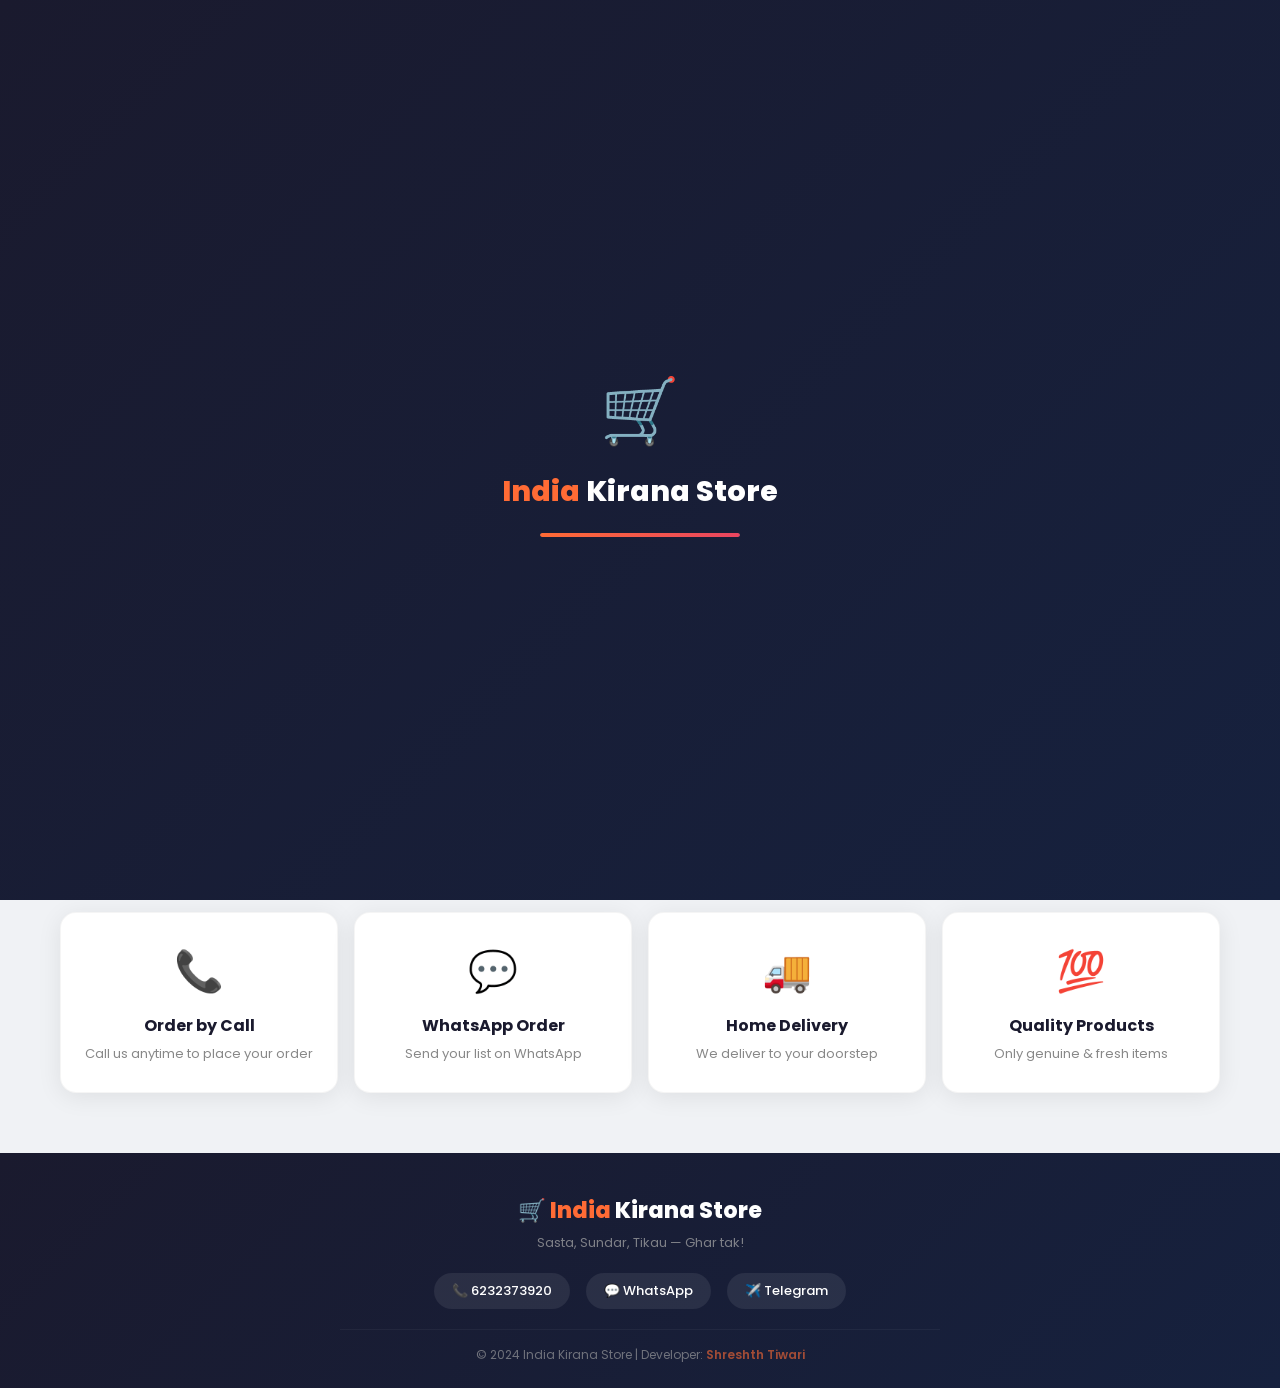
<file: index.html>
<!DOCTYPE html>
<html lang="en">
<head>
<meta charset="UTF-8"/>
<meta name="viewport" content="width=device-width, initial-scale=1.0"/>
<meta name="description" content="India Kirana Store - Sasta, Sundar, Tikau. Order groceries, clothes, stationary & more online. Home delivery available!"/>
<title>India Kirana Store — Sasta, Sundar, Tikau</title>
<link rel="preconnect" href="https://fonts.googleapis.com"/>
<link href="https://fonts.googleapis.com/css2?family=Poppins:wght@400;500;600;700;800;900&display=swap" rel="stylesheet"/>
<link rel="stylesheet" href="style.css"/>
</head>
<body>

<!-- LOADER -->
<div class="loader-screen" id="loaderScreen">
  <div class="loader-content">
    <div class="loader-icon">🛒</div>
    <div class="loader-brand">India <span>Kirana Store</span></div>
    <div class="loader-bar"><div class="loader-fill"></div></div>
  </div>
</div>

<!-- HEADER -->
<header id="mainHeader">
  <div class="header-top">
    <div class="logo">🛒 India <span>Kirana Store</span></div>
    <div class="search-bar" id="searchBar">
      <span class="search-icon">🔍</span>
      <input type="text" id="searchInput" placeholder="Search products..." oninput="searchProducts(this.value)"/>
    </div>
    <div class="header-actions">
      <button class="cart-btn" onclick="toggleCart()">
        🛒 Cart <span class="cart-count" id="cartCount">0</span>
      </button>
    </div>
  </div>
  <div class="categories" id="catBar">
    <button class="cat-btn active" onclick="filterCat('all',this)">🏪 All</button>
    <button class="cat-btn" onclick="filterCat('Grocery',this)">🛒 Grocery</button>
    <button class="cat-btn" onclick="filterCat('Snacks',this)">🍿 Snacks</button>
    <button class="cat-btn" onclick="filterCat('Beverages',this)">🥤 Beverages</button>
    <button class="cat-btn" onclick="filterCat('Personal Care',this)">🧴 Personal Care</button>
    <button class="cat-btn" onclick="filterCat('Clothes',this)">👕 Clothes</button>
    <button class="cat-btn" onclick="filterCat('Stationary',this)">✏️ Stationary</button>
    <button class="cat-btn" onclick="filterCat('Household',this)">🏠 Household</button>
  </div>
</header>

<!-- HERO -->
<section class="hero">
  <div class="hero-bg"></div>
  <div class="hero-content">
    <div class="hero-badge">🇮🇳 #1 Local Store</div>
    <h1>India Kirana Store</h1>
    <p class="hero-tagline">Sasta, Sundar, Tikau — Ghar tak!</p>
    <div class="hero-features">
      <div class="hero-feat"><span>🚚</span> Free Delivery</div>
      <div class="hero-feat"><span>💯</span> Genuine Products</div>
      <div class="hero-feat"><span>⚡</span> Fast Service</div>
    </div>
    <button class="hero-cta" onclick="document.getElementById('productsSection').scrollIntoView({behavior:'smooth'})">🛍️ Shop Now</button>
  </div>
</section>

<!-- OFFERS BANNER -->
<div class="offers-strip">
  <div class="offers-scroll">
    <span>🔥 Flat 10% OFF on first order!</span>
    <span>🚚 Free delivery above ₹500</span>
    <span>💰 Best prices guaranteed</span>
    <span>📦 Fresh stock daily</span>
    <span>🔥 Flat 10% OFF on first order!</span>
    <span>🚚 Free delivery above ₹500</span>
    <span>💰 Best prices guaranteed</span>
    <span>📦 Fresh stock daily</span>
  </div>
</div>

<!-- PRODUCTS -->
<section class="section" id="productsSection">
  <div class="section-header">
    <div class="section-title">🛍️ Our Products</div>
    <div class="product-count" id="productCount">Loading...</div>
  </div>
  <div class="products-grid" id="productsGrid">
    <!-- Skeleton loader -->
    <div class="empty-state"><div>⏳</div><p>Loading products...</p></div>
  </div>
</section>

<!-- FEATURES -->
<section class="features-section">
  <div class="features-grid">
    <div class="feature-card"><div class="feature-icon">📞</div><h3>Order by Call</h3><p>Call us anytime to place your order</p></div>
    <div class="feature-card"><div class="feature-icon">💬</div><h3>WhatsApp Order</h3><p>Send your list on WhatsApp</p></div>
    <div class="feature-card"><div class="feature-icon">🚚</div><h3>Home Delivery</h3><p>We deliver to your doorstep</p></div>
    <div class="feature-card"><div class="feature-icon">💯</div><h3>Quality Products</h3><p>Only genuine & fresh items</p></div>
  </div>
</section>

<!-- FOOTER -->
<footer>
  <div class="footer-content">
    <div class="footer-brand">🛒 India <span>Kirana Store</span></div>
    <p class="footer-tagline">Sasta, Sundar, Tikau — Ghar tak!</p>
    <div class="footer-contact">
      <a href="tel:6232373920">📞 6232373920</a>
      <a href="https://wa.me/916232373920" target="_blank">💬 WhatsApp</a>
      <a href="https://t.me/Shreshth002" target="_blank">✈️ Telegram</a>
    </div>
    <div class="footer-copy">© 2024 India Kirana Store | Developer: <span>Shreshth Tiwari</span></div>
  </div>
</footer>

<!-- CART OVERLAY -->
<div class="cart-overlay" id="cartOverlay" onclick="toggleCart()"></div>
<div class="cart-sidebar" id="cartSidebar">
  <div class="cart-header">
    <span>🛒 Your Cart</span>
    <button class="close-btn" onclick="toggleCart()">✕</button>
  </div>
  <div class="cart-items" id="cartItems"></div>
  <div class="cart-footer">
    <div class="cart-total" id="cartTotal">Total: ₹0</div>
    <button class="checkout-btn" onclick="openOrderModal()">🚀 Place Order</button>
  </div>
</div>

<!-- ORDER MODAL -->
<div class="modal-overlay" id="orderModal">
  <div class="modal">
    <div class="modal-icon">📦</div>
    <h2>Place Your Order</h2>
    <p>Choose how you want to order:</p>
    <div class="order-options">
      <button class="order-opt opt-wa" onclick="orderVia('whatsapp')"><span>💬</span> Order via WhatsApp</button>
      <button class="order-opt opt-tg" onclick="orderVia('telegram')"><span>✈️</span> Order via Telegram</button>
      <button class="order-opt opt-call" onclick="orderVia('call')"><span>📞</span> Call to Order</button>
    </div>
    <button class="modal-close" onclick="closeOrderModal()">Cancel</button>
  </div>
</div>

<!-- TOAST -->
<div class="toast" id="toast"></div>

<!-- BACK TO TOP -->
<button class="back-top" id="backTop" onclick="window.scrollTo({top:0,behavior:'smooth'})">↑</button>

<!-- No Supabase CDN needed — Worker API handles everything -->
<script src="script.js"></script>
</body>
</html>
</file>
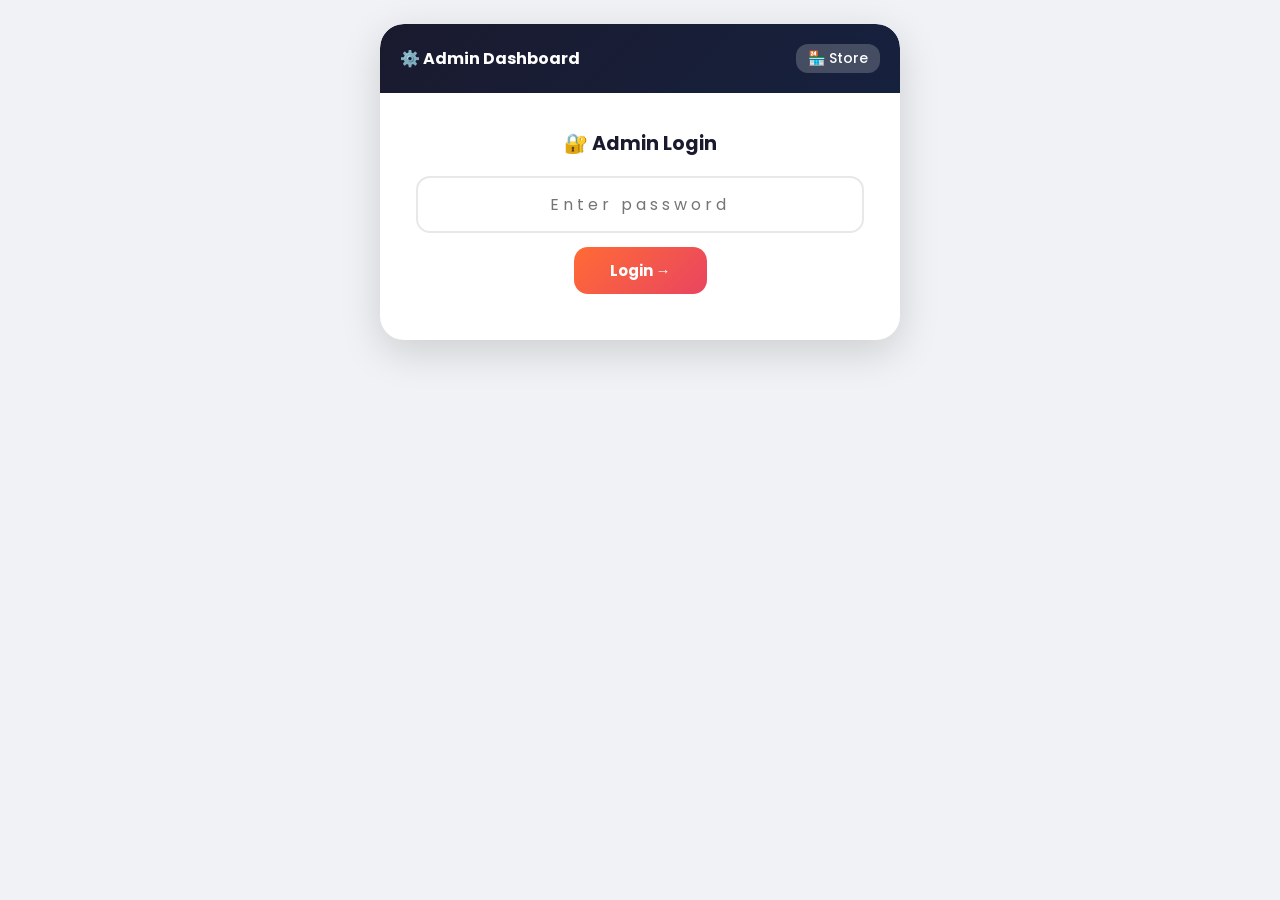
<file: admin.html>
<!DOCTYPE html>
<html lang="en">
<head>
<meta charset="UTF-8"/>
<meta name="viewport" content="width=device-width, initial-scale=1.0"/>
<title>Store Admin Panel</title>
<link rel="preconnect" href="https://fonts.googleapis.com"/>
<link href="https://fonts.googleapis.com/css2?family=Poppins:wght@400;500;600;700;800;900&display=swap" rel="stylesheet"/>
<link rel="stylesheet" href="style.css"/>
<style>
  body{display:flex;align-items:flex-start;justify-content:center;min-height:100vh;background:var(--bg);margin:0;padding:24px 12px;}
  .admin-panel{position:relative;display:block;border-radius:24px;box-shadow:var(--shadow-lg);margin:0 auto;width:100%;max-width:520px;background:#fff;}
  .toast{bottom:20px;}

  /* ── Image mode tabs ── */
  .img-tabs{display:flex;gap:0;margin-bottom:10px;border:2px solid #e8e8e8;border-radius:12px;overflow:hidden;}
  .img-tab{flex:1;padding:9px;border:none;background:transparent;font-family:inherit;font-size:13px;font-weight:600;cursor:pointer;transition:all 0.2s;color:#888;}
  .img-tab.tab-active{background:var(--primary);color:#fff;}

  /* ── Upload area ── */
  .img-upload-area{border:2px dashed var(--primary);border-radius:14px;padding:20px;text-align:center;cursor:pointer;background:#fff8f5;transition:all 0.3s;position:relative;}
  .img-upload-area:hover{background:#fff0e8;}
  .img-upload-area input[type=file]{position:absolute;inset:0;opacity:0;cursor:pointer;width:100%;height:100%;}
  .img-upload-text{color:var(--primary);font-weight:600;font-size:14px;pointer-events:none;}
  .img-upload-sub{color:#aaa;font-size:12px;margin-top:4px;pointer-events:none;}
  .upload-status{font-size:12px;color:#888;margin-top:6px;min-height:18px;}

  .img-preview{width:100%;height:120px;object-fit:cover;border-radius:12px;margin-top:10px;display:none;}
  .img-preview.show{display:block;}

  /* ── Admin product list ── */
  .admin-product-name{font-weight:600;font-size:13px;white-space:nowrap;overflow:hidden;text-overflow:ellipsis;max-width:160px;}

  /* ── Password fields ── */
  #pwdScreen{padding:36px;text-align:center;}
  #adminMain{display:none;}

  /* ── Divider ── */
  .section-divider{border:none;border-top:2px solid #f0f0f0;margin:20px 0;}

  /* ── Change pwd section ── */
  .pwd-section-title{font-size:14px;font-weight:700;color:var(--secondary);margin-bottom:12px;}
</style>
</head>
<body>

<div class="admin-panel">
  <div class="admin-header">
    <span>⚙️ Admin Dashboard</span>
    <a href="index.html" style="color:#fff;text-decoration:none;font-size:14px;font-weight:500;background:rgba(255,255,255,0.2);padding:4px 12px;border-radius:12px;">🏪 Store</a>
  </div>

  <!-- ── PASSWORD SCREEN ── -->
  <div id="pwdScreen">
    <h3 style="margin-bottom:18px;color:var(--secondary);font-size:1.2rem;">🔐 Admin Login</h3>
    <input class="pwd-input" type="password" id="adminPwd" placeholder="Enter password" onkeydown="adminKeydown(event)" autocomplete="current-password"/>
    <button class="pwd-btn" onclick="doLogin()">Login →</button>
    <div class="pwd-err" id="pwdErr"></div>
  </div>

  <!-- ── MAIN PANEL ── -->
  <div id="adminMain" class="admin-body">

    <!-- Add Product -->
    <div class="section-divider" style="margin-top:0;"></div>
    <h3 style="font-size:15px;font-weight:700;color:var(--secondary);margin-bottom:14px;">➕ Add New Product</h3>

    <div class="form-group">
      <label>Product Name *</label>
      <input type="text" id="prodName" placeholder="e.g. Tata Salt 1kg"/>
    </div>

    <div class="form-group">
      <label>Price (₹) *</label>
      <input type="number" id="prodPrice" placeholder="e.g. 28" min="1"/>
    </div>

    <div class="form-group">
      <label>Category *</label>
      <select id="prodCategory">
        <option value="">— Select Category —</option>
        <option value="Grocery">🛒 Grocery</option>
        <option value="Snacks">🍿 Snacks</option>
        <option value="Beverages">🥤 Beverages</option>
        <option value="Personal Care">🧴 Personal Care</option>
        <option value="Clothes">👕 Clothes</option>
        <option value="Stationary">✏️ Stationary</option>
        <option value="Household">🏠 Household</option>
      </select>
    </div>

    <div class="form-group">
      <label>Emoji (optional)</label>
      <input type="text" id="prodEmoji" placeholder="e.g. 🧂" maxlength="4"/>
    </div>

    <!-- Image: tabs for file upload vs URL -->
    <div class="form-group">
      <label>Product Image (optional)</label>
      <div class="img-tabs">
        <button class="img-tab tab-active" id="tabFile" onclick="switchImageMode('file')">📁 Upload File</button>
        <button class="img-tab" id="tabUrl" onclick="switchImageMode('url')">🔗 Paste URL</button>
      </div>

      <!-- File upload section -->
      <div id="imgFileSection">
        <div class="img-upload-area">
          <input type="file" id="imgFileInput" accept="image/jpeg,image/png,image/webp,image/gif" onchange="handleFileSelect(this)"/>
          <div class="img-upload-text">📸 Click to choose image</div>
          <div class="img-upload-sub">JPG, PNG, WEBP, GIF · Max 5MB · Stored in R2</div>
        </div>
        <div class="upload-status" id="uploadStatus"></div>
      </div>

      <!-- URL input section -->
      <div id="imgUrlSection" style="display:none;">
        <input type="url" id="imgUrlInput" placeholder="https://example.com/image.jpg" oninput="handleImageUrlInput(this.value)"/>
        <div style="font-size:11px;color:#aaa;margin-top:4px;">Paste any public image URL — will NOT be stored in R2</div>
      </div>

      <img class="img-preview" id="imgPreview" alt="Preview" onerror="this.classList.remove('show')"/>
    </div>

    <button class="add-product-btn" id="addProdBtn" onclick="addProduct()">➕ Add Product</button>

    <hr class="section-divider"/>

    <!-- Product list -->
    <h3 style="font-size:15px;font-weight:700;color:var(--secondary);margin-bottom:12px;">📦 Manage Products</h3>
    <div class="admin-products">
      <div class="admin-product-list" id="adminProductList">
        <p style="color:#999;text-align:center;padding:20px;">Loading...</p>
      </div>
    </div>

    <hr class="section-divider"/>

    <!-- Change password -->
    <div class="pwd-section-title">🔑 Change Password</div>
    <div class="form-group">
      <label>Current Password</label>
      <input type="password" id="oldPwd" placeholder="Current password"/>
    </div>
    <div class="form-group">
      <label>New Password</label>
      <input type="password" id="newPwd" placeholder="New password (min 6 chars)"/>
    </div>
    <div class="form-group">
      <label>Confirm New Password</label>
      <input type="password" id="confPwd" placeholder="Repeat new password"/>
    </div>
    <button class="change-pwd-btn" onclick="changePassword()">🔑 Update Password</button>

    <hr class="section-divider"/>
    <button onclick="adminLogout()" style="width:100%;background:#f0f0f0;border:none;padding:11px;border-radius:12px;font-family:inherit;font-weight:600;font-size:14px;cursor:pointer;color:#666;">🚪 Logout</button>
    <div style="height:16px;"></div>
  </div><!-- /adminMain -->
</div><!-- /admin-panel -->

<div class="toast" id="adminToast" style="position:fixed;bottom:20px;left:50%;transform:translateX(-50%) translateY(20px);background:var(--secondary);color:#fff;padding:12px 24px;border-radius:14px;font-size:14px;z-index:500;opacity:0;transition:all 0.4s;pointer-events:none;white-space:nowrap;box-shadow:0 8px 30px rgba(0,0,0,0.3);font-weight:500;"></div>
<style>.toast.show,#adminToast.show{opacity:1!important;transform:translateX(-50%) translateY(0)!important;}</style>

<!-- No Supabase needed -->
<script src="admin.js"></script>
</body>
</html>
</file>
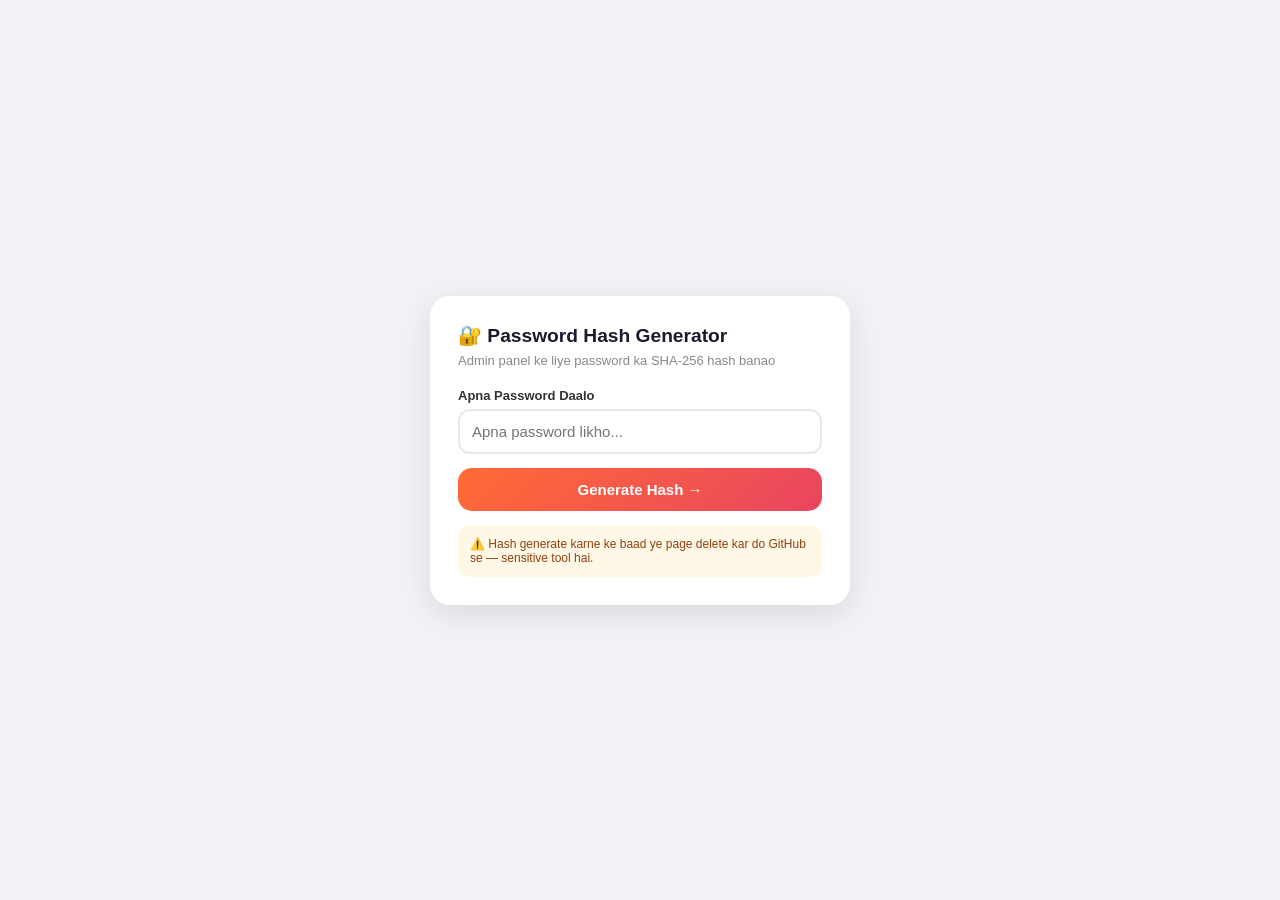
<file: Hash.html>
<!DOCTYPE html>
<html lang="en">
<head>
<meta charset="UTF-8"/>
<meta name="viewport" content="width=device-width, initial-scale=1.0"/>
<title>Password Hash Generator</title>
<style>
  *{margin:0;padding:0;box-sizing:border-box;}
  body{font-family:sans-serif;background:#f0f2f5;min-height:100vh;display:flex;align-items:center;justify-content:center;padding:20px;}
  .card{background:#fff;border-radius:20px;padding:28px;width:100%;max-width:420px;box-shadow:0 8px 30px rgba(0,0,0,0.1);}
  h2{color:#1a1a2e;margin-bottom:6px;font-size:1.2rem;}
  p{color:#888;font-size:13px;margin-bottom:20px;}
  label{font-size:13px;font-weight:600;color:#333;display:block;margin-bottom:6px;}
  input{width:100%;padding:12px;border:2px solid #e8e8e8;border-radius:12px;font-size:15px;margin-bottom:14px;outline:none;}
  input:focus{border-color:#ff6b35;}
  button{width:100%;background:linear-gradient(135deg,#ff6b35,#e94560);color:#fff;border:none;padding:13px;border-radius:14px;font-size:15px;font-weight:700;cursor:pointer;}
  .result{margin-top:18px;display:none;}
  .result label{margin-bottom:6px;}
  textarea{width:100%;padding:12px;border:2px solid #4ade80;border-radius:12px;font-size:13px;font-family:monospace;resize:none;background:#f0fff4;color:#166534;}
  .copy-btn{width:100%;margin-top:10px;background:#1a1a2e;color:#fff;border:none;padding:11px;border-radius:12px;font-size:14px;font-weight:600;cursor:pointer;}
  .copied{background:#4ade80;color:#166534;}
  .note{margin-top:14px;background:#fff8e6;border-radius:12px;padding:12px;font-size:12px;color:#92400e;}
</style>
</head>
<body>
<div class="card">
  <h2>🔐 Password Hash Generator</h2>
  <p>Admin panel ke liye password ka SHA-256 hash banao</p>

  <label>Apna Password Daalo</label>
  <input type="password" id="pwdInput" placeholder="Apna password likho..."/>

  <button onclick="generateHash()">Generate Hash →</button>

  <div class="result" id="result">
    <label>Ye Hash copy karo — admin.js mein daalna hai:</label>
    <textarea id="hashOutput" rows="3" readonly></textarea>
    <button class="copy-btn" id="copyBtn" onclick="copyHash()">📋 Hash Copy Karo</button>
  </div>

  <div class="note">
    ⚠️ Hash generate karne ke baad ye page delete kar do GitHub se — sensitive tool hai.
  </div>
</div>

<script>
async function generateHash() {
  const pwd = document.getElementById('pwdInput').value.trim();
  if (!pwd) { alert('Password daalo pehle!'); return; }

  const buf  = await crypto.subtle.digest('SHA-256', new TextEncoder().encode(pwd));
  const hash = Array.from(new Uint8Array(buf)).map(b => b.toString(16).padStart(2,'0')).join('');

  document.getElementById('hashOutput').value = hash;
  document.getElementById('result').style.display = 'block';
  document.getElementById('copyBtn').textContent = '📋 Hash Copy Karo';
  document.getElementById('copyBtn').className = 'copy-btn';
}

function copyHash() {
  const hash = document.getElementById('hashOutput').value;
  navigator.clipboard.writeText(hash).then(() => {
    const btn = document.getElementById('copyBtn');
    btn.textContent = '✅ Copied!';
    btn.className = 'copy-btn copied';
    setTimeout(() => {
      btn.textContent = '📋 Hash Copy Karo';
      btn.className = 'copy-btn';
    }, 2000);
  }).catch(() => {
    // Fallback for older browsers
    document.getElementById('hashOutput').select();
    document.execCommand('copy');
    alert('Hash copy ho gaya!');
  });
}
</script>
</body>
</html>
</file>
<file: style.css>
/* ===== RESET & VARIABLES ===== */
*{margin:0;padding:0;box-sizing:border-box;}
:root{
  --primary:#ff6b35;
  --primary-dark:#e55a25;
  --secondary:#1a1a2e;
  --secondary-light:#16213e;
  --accent:#e94560;
  --bg:#f0f2f5;
  --card:#ffffff;
  --text:#333;
  --text-light:#888;
  --radius:16px;
  --shadow:0 4px 24px rgba(0,0,0,0.08);
  --shadow-lg:0 12px 40px rgba(0,0,0,0.15);
}
body{font-family:'Poppins',sans-serif;background:var(--bg);color:var(--text);overflow-x:hidden;}
body.no-scroll{overflow:hidden;}

/* ===== LOADER ===== */
.loader-screen{position:fixed;inset:0;z-index:9999;background:linear-gradient(135deg,var(--secondary),var(--secondary-light));display:flex;align-items:center;justify-content:center;transition:opacity 0.6s,visibility 0.6s;}
.loader-screen.hide{opacity:0;visibility:hidden;pointer-events:none;}
.loader-content{text-align:center;}
.loader-icon{font-size:4rem;animation:bounce 1s infinite;}
.loader-brand{font-size:1.8rem;font-weight:800;color:var(--primary);margin-top:12px;}
.loader-brand span{color:#fff;}
.loader-bar{width:200px;height:4px;background:rgba(255,255,255,0.15);border-radius:4px;margin:20px auto 0;overflow:hidden;}
.loader-fill{width:0;height:100%;background:linear-gradient(90deg,var(--primary),var(--accent));border-radius:4px;animation:loadFill 1.5s ease-out forwards;}
@keyframes loadFill{to{width:100%;}}
@keyframes bounce{0%,100%{transform:translateY(0);}50%{transform:translateY(-12px);}}

/* ===== HEADER ===== */
header{background:linear-gradient(135deg,var(--secondary),var(--secondary-light));color:#fff;padding:0 20px;position:sticky;top:0;z-index:100;box-shadow:0 2px 20px rgba(0,0,0,0.3);transition:all 0.3s;}
header.scrolled{padding:0 20px;box-shadow:0 4px 30px rgba(0,0,0,0.4);}
.header-top{display:flex;align-items:center;justify-content:space-between;padding:12px 0;gap:12px;}
.logo{font-size:1.4rem;font-weight:800;color:var(--primary);white-space:nowrap;cursor:default;}
.logo span{color:#fff;}

.search-bar{flex:1;max-width:400px;position:relative;display:flex;align-items:center;background:rgba(255,255,255,0.1);border-radius:25px;padding:0 14px;border:1px solid rgba(255,255,255,0.1);transition:all 0.3s;order:2;}
.search-bar:focus-within{background:rgba(255,255,255,0.18);border-color:var(--primary);}
.search-icon{font-size:14px;margin-right:6px;opacity:0.7;}
.search-bar input{flex:1;background:none;border:none;color:#fff;padding:9px 0;font-size:13px;font-family:inherit;outline:none;}
.search-bar input::placeholder{color:rgba(255,255,255,0.5);}

.header-actions{display:flex;gap:8px;align-items:center;order:3;}
.cart-btn{background:var(--primary);border:none;color:#fff;padding:8px 16px;border-radius:25px;cursor:pointer;font-weight:600;display:flex;align-items:center;gap:6px;transition:all 0.3s;font-family:inherit;font-size:13px;}
.cart-btn:hover{background:var(--primary-dark);transform:scale(1.05);}
.cart-count{background:var(--accent);border-radius:50%;min-width:20px;height:20px;display:flex;align-items:center;justify-content:center;font-size:11px;font-weight:700;padding:0 4px;}
.admin-btn{background:transparent;border:1px solid var(--primary);color:var(--primary);padding:8px 14px;border-radius:25px;cursor:pointer;font-size:13px;transition:all 0.3s;font-family:inherit;white-space:nowrap;}
.admin-btn:hover{background:var(--primary);color:#fff;}

.categories{background:var(--secondary-light);padding:10px 20px;display:flex;gap:8px;overflow-x:auto;scrollbar-width:none;}
.categories::-webkit-scrollbar{display:none;}
.cat-btn{background:transparent;border:2px solid rgba(255,107,53,0.3);color:#aaa;padding:7px 18px;border-radius:20px;cursor:pointer;white-space:nowrap;transition:all 0.3s;font-size:13px;font-family:inherit;font-weight:500;}
.cat-btn.active,.cat-btn:hover{background:var(--primary);border-color:var(--primary);color:#fff;transform:scale(1.05);}

/* ===== HERO ===== */
.hero{position:relative;background:linear-gradient(135deg,var(--primary),var(--accent),#ff8c42);color:#fff;padding:60px 20px 50px;text-align:center;overflow:hidden;}
.hero-bg{position:absolute;inset:0;background:url("data:image/svg+xml,%3Csvg width='60' height='60' viewBox='0 0 60 60' xmlns='http://www.w3.org/2000/svg'%3E%3Cg fill='none' fill-rule='evenodd'%3E%3Cg fill='%23ffffff' fill-opacity='0.06'%3E%3Cpath d='M36 34v-4h-2v4h-4v2h4v4h2v-4h4v-2h-4zm0-30V0h-2v4h-4v2h4v4h2V6h4V4h-4zM6 34v-4H4v4H0v2h4v4h2v-4h4v-2H6zM6 4V0H4v4H0v2h4v4h2V6h4V4H6z'/%3E%3C/g%3E%3C/g%3E%3C/svg%3E");}
.hero-content{position:relative;z-index:1;max-width:600px;margin:0 auto;}
.hero-badge{display:inline-block;background:rgba(255,255,255,0.2);backdrop-filter:blur(10px);padding:6px 18px;border-radius:20px;font-size:13px;font-weight:600;margin-bottom:16px;animation:fadeUp 0.6s ease-out;}
.hero h1{font-size:2.4rem;font-weight:900;margin-bottom:8px;text-shadow:0 2px 10px rgba(0,0,0,0.2);animation:fadeUp 0.7s ease-out;}
.hero-tagline{font-size:1.1rem;opacity:0.95;margin-bottom:24px;font-weight:500;animation:fadeUp 0.8s ease-out;}
.hero-features{display:flex;justify-content:center;gap:20px;flex-wrap:wrap;margin-bottom:24px;animation:fadeUp 0.9s ease-out;}
.hero-feat{display:flex;align-items:center;gap:6px;background:rgba(255,255,255,0.15);backdrop-filter:blur(8px);padding:8px 16px;border-radius:12px;font-size:13px;font-weight:500;}
.hero-feat span{font-size:1.1rem;}
.hero-cta{background:#fff;color:var(--primary);border:none;padding:14px 36px;border-radius:30px;font-size:16px;font-weight:700;cursor:pointer;transition:all 0.3s;font-family:inherit;box-shadow:0 4px 20px rgba(0,0,0,0.2);animation:fadeUp 1s ease-out;}
.hero-cta:hover{transform:translateY(-3px) scale(1.05);box-shadow:0 8px 30px rgba(0,0,0,0.3);}
@keyframes fadeUp{from{opacity:0;transform:translateY(20px);}to{opacity:1;transform:translateY(0);}}

/* ===== OFFERS STRIP ===== */
.offers-strip{background:var(--secondary);color:var(--primary);padding:10px 0;overflow:hidden;font-size:13px;font-weight:600;}
.offers-scroll{display:flex;gap:40px;white-space:nowrap;animation:scrollOffers 20s linear infinite;}
.offers-scroll span{display:inline-block;}
@keyframes scrollOffers{from{transform:translateX(0);}to{transform:translateX(-50%);}}

/* ===== SECTIONS ===== */
.section{padding:24px 20px 30px;max-width:1200px;margin:0 auto;}
.section-header{display:flex;justify-content:space-between;align-items:center;margin-bottom:18px;}
.section-title{font-size:1.2rem;font-weight:700;color:var(--secondary);border-left:4px solid var(--primary);padding-left:12px;}
.product-count{font-size:13px;color:var(--text-light);font-weight:500;}

/* ===== PRODUCT GRID ===== */
.products-grid{display:grid;grid-template-columns:repeat(auto-fill,minmax(170px,1fr));gap:16px;}

.product-card{background:var(--card);border-radius:var(--radius);overflow:hidden;box-shadow:var(--shadow);transition:all 0.35s cubic-bezier(0.25,0.46,0.45,0.94);position:relative;}
.product-card:hover{transform:translateY(-6px);box-shadow:var(--shadow-lg);}
.product-card .badge{position:absolute;top:10px;left:10px;background:var(--accent);color:#fff;padding:3px 10px;border-radius:8px;font-size:10px;font-weight:700;z-index:2;letter-spacing:0.5px;}
.product-img{width:100%;aspect-ratio:4/3;background:linear-gradient(135deg,#f8f9fa,#e9ecef);display:flex;align-items:center;justify-content:center;font-size:3.5rem;overflow:hidden;position:relative;}
.product-img img{width:100%;height:100%;object-fit:cover;transition:transform 0.4s;}
.product-card:hover .product-img img{transform:scale(1.08);}
.product-info{padding:14px;}
.product-category{font-size:11px;color:var(--text-light);margin-bottom:4px;font-weight:500;text-transform:uppercase;letter-spacing:0.5px;}
.product-name{font-weight:700;font-size:0.9rem;margin-bottom:6px;color:var(--secondary);line-height:1.3;}
.product-price{color:var(--primary);font-weight:800;font-size:1.1rem;margin-bottom:10px;}
.product-price .mrp{text-decoration:line-through;color:#bbb;font-size:0.8rem;font-weight:500;margin-left:6px;}
.card-actions{display:flex;gap:6px;}
.add-cart-btn{flex:1;background:var(--primary);color:#fff;border:none;padding:8px;border-radius:10px;cursor:pointer;font-size:12px;font-weight:600;transition:all 0.3s;font-family:inherit;}
.add-cart-btn:hover{background:var(--primary-dark);transform:scale(1.03);}
.buy-now-btn{flex:1;background:var(--secondary);color:#fff;border:none;padding:8px;border-radius:10px;cursor:pointer;font-size:12px;font-weight:600;transition:all 0.3s;font-family:inherit;}
.buy-now-btn:hover{background:var(--accent);}
.empty-state{text-align:center;padding:60px 20px;color:#999;grid-column:1/-1;}
.empty-state div{font-size:3rem;margin-bottom:10px;}

/* ===== FEATURES ===== */
.features-section{padding:30px 20px;max-width:1200px;margin:0 auto;}
.features-grid{display:grid;grid-template-columns:repeat(auto-fit,minmax(220px,1fr));gap:16px;}
.feature-card{background:var(--card);border-radius:var(--radius);padding:28px 20px;text-align:center;box-shadow:var(--shadow);transition:all 0.3s;border:1px solid rgba(0,0,0,0.04);}
.feature-card:hover{transform:translateY(-4px);box-shadow:var(--shadow-lg);border-color:var(--primary);}
.feature-icon{font-size:2.5rem;margin-bottom:12px;}
.feature-card h3{font-size:1rem;font-weight:700;color:var(--secondary);margin-bottom:6px;}
.feature-card p{font-size:13px;color:var(--text-light);line-height:1.5;}

/* ===== FOOTER ===== */
footer{background:linear-gradient(135deg,var(--secondary),var(--secondary-light));color:#aaa;padding:40px 20px 24px;margin-top:30px;}
.footer-content{max-width:600px;margin:0 auto;text-align:center;}
.footer-brand{font-size:1.4rem;font-weight:800;color:var(--primary);margin-bottom:6px;}
.footer-brand span{color:#fff;}
.footer-tagline{font-size:13px;margin-bottom:20px;opacity:0.7;}
.footer-contact{display:flex;justify-content:center;gap:16px;flex-wrap:wrap;margin-bottom:20px;}
.footer-contact a{color:#fff;text-decoration:none;background:rgba(255,255,255,0.08);padding:8px 18px;border-radius:25px;font-size:13px;font-weight:500;transition:all 0.3s;}
.footer-contact a:hover{background:var(--primary);transform:scale(1.05);}
.footer-copy{font-size:12px;opacity:0.6;padding-top:16px;border-top:1px solid rgba(255,255,255,0.08);}
.footer-copy span{color:var(--primary);font-weight:600;}

/* ===== CART SIDEBAR ===== */
.cart-overlay{display:none;position:fixed;inset:0;background:rgba(0,0,0,0.5);z-index:200;backdrop-filter:blur(4px);}
.cart-overlay.open{display:block;}
.cart-sidebar{position:fixed;right:0;top:0;height:100%;width:340px;background:#fff;z-index:201;transform:translateX(100%);transition:transform 0.35s cubic-bezier(0.25,0.46,0.45,0.94);display:flex;flex-direction:column;}
.cart-sidebar.open{transform:translateX(0);}
.cart-header{background:linear-gradient(135deg,var(--secondary),var(--secondary-light));color:#fff;padding:20px;display:flex;justify-content:space-between;align-items:center;font-weight:700;font-size:1.1rem;}
.cart-items{flex:1;overflow-y:auto;padding:15px;}
.cart-item{display:flex;gap:12px;padding:12px 0;border-bottom:1px solid #f0f0f0;align-items:center;animation:fadeUp 0.3s ease-out;}
.cart-item-thumb{width:50px;height:50px;border-radius:10px;background:#f5f5f5;display:flex;align-items:center;justify-content:center;font-size:1.5rem;flex-shrink:0;overflow:hidden;}
.cart-item-thumb img{width:100%;height:100%;object-fit:cover;}
.cart-item-info{flex:1;}
.cart-item-name{font-weight:600;font-size:14px;}
.cart-item-price{color:var(--primary);font-weight:700;font-size:15px;}
.cart-qty{display:flex;align-items:center;gap:8px;margin-top:5px;}
.qty-btn{background:#f0f0f0;border:none;width:26px;height:26px;border-radius:50%;cursor:pointer;font-weight:700;transition:all 0.2s;font-family:inherit;}
.qty-btn:hover{background:var(--primary);color:#fff;}
.remove-btn{background:none;border:none;color:var(--accent);cursor:pointer;font-size:18px;transition:transform 0.2s;}
.remove-btn:hover{transform:scale(1.2);}
.cart-footer{padding:16px;border-top:2px solid #f0f0f0;}
.cart-total{font-size:1.2rem;font-weight:800;color:var(--secondary);margin-bottom:14px;text-align:center;}
.checkout-btn{width:100%;background:linear-gradient(135deg,var(--primary),var(--accent));color:#fff;border:none;padding:14px;border-radius:14px;font-size:16px;font-weight:700;cursor:pointer;font-family:inherit;transition:all 0.3s;box-shadow:0 4px 15px rgba(255,107,53,0.4);}
.checkout-btn:hover{transform:scale(1.02);box-shadow:0 6px 25px rgba(255,107,53,0.5);}
.close-btn{background:none;border:none;color:#fff;font-size:20px;cursor:pointer;transition:transform 0.2s;}
.close-btn:hover{transform:rotate(90deg);}

/* ===== ORDER MODAL ===== */
.modal-overlay{display:none;position:fixed;inset:0;background:rgba(0,0,0,0.6);z-index:300;align-items:center;justify-content:center;backdrop-filter:blur(6px);}
.modal-overlay.open{display:flex;}
.modal{background:#fff;border-radius:24px;padding:36px 30px;width:90%;max-width:400px;text-align:center;animation:modalPop 0.35s ease-out;}
.modal-icon{font-size:3rem;margin-bottom:10px;}
.modal h2{color:var(--secondary);margin-bottom:6px;font-size:1.3rem;}
.modal p{color:#888;margin-bottom:24px;font-size:14px;}
.order-options{display:flex;flex-direction:column;gap:10px;}
.order-opt{display:flex;align-items:center;justify-content:center;gap:10px;padding:14px 18px;border-radius:14px;cursor:pointer;border:none;width:100%;font-size:15px;font-weight:600;transition:all 0.3s;font-family:inherit;}
.order-opt:hover{transform:scale(1.03);box-shadow:0 4px 15px rgba(0,0,0,0.2);}
.order-opt span{font-size:1.3rem;}
.opt-wa{background:linear-gradient(135deg,#25D366,#128C7E);color:#fff;}
.opt-tg{background:linear-gradient(135deg,#0088cc,#0077b5);color:#fff;}
.opt-call{background:linear-gradient(135deg,var(--primary),var(--accent));color:#fff;}
.modal-close{margin-top:16px;background:none;border:2px solid #e0e0e0;padding:10px 24px;border-radius:12px;cursor:pointer;color:#888;font-family:inherit;font-weight:500;transition:all 0.3s;}
.modal-close:hover{border-color:var(--accent);color:var(--accent);}
@keyframes modalPop{from{opacity:0;transform:scale(0.9);}to{opacity:1;transform:scale(1);}}

/* ===== ADMIN ===== */
.admin-overlay{display:none;position:fixed;inset:0;background:rgba(0,0,0,0.7);z-index:400;align-items:center;justify-content:center;backdrop-filter:blur(6px);}
.admin-overlay.open{display:flex;}
.admin-panel{background:#fff;border-radius:24px;width:95%;max-width:500px;max-height:90vh;overflow-y:auto;}
.admin-header{background:linear-gradient(135deg,var(--secondary),var(--secondary-light));color:#fff;padding:20px;border-radius:24px 24px 0 0;display:flex;justify-content:space-between;align-items:center;font-weight:700;}
.admin-body{padding:24px;}
.form-group{margin-bottom:14px;}
.form-group label{display:block;font-weight:600;margin-bottom:6px;color:var(--secondary);font-size:13px;}
.form-group input,.form-group select{width:100%;padding:11px 14px;border:2px solid #e8e8e8;border-radius:12px;font-size:14px;transition:border 0.3s;font-family:inherit;}
.form-group input:focus,.form-group select:focus{border-color:var(--primary);outline:none;box-shadow:0 0 0 3px rgba(255,107,53,0.1);}

.img-upload-area{border:2px dashed var(--primary);border-radius:14px;padding:24px;text-align:center;cursor:pointer;background:#fff8f5;transition:all 0.3s;}
.img-upload-area:hover{background:#fff0e8;border-color:var(--primary-dark);}
.img-upload-text{color:var(--primary);font-weight:600;font-size:14px;}
.img-upload-sub{color:#aaa;font-size:12px;margin-top:4px;}
.img-preview{width:100%;height:120px;object-fit:cover;border-radius:12px;margin-top:10px;display:none;}
.img-preview.show{display:block;}

.add-product-btn{width:100%;background:linear-gradient(135deg,var(--primary),var(--accent));color:#fff;border:none;padding:13px;border-radius:14px;font-size:15px;font-weight:700;cursor:pointer;font-family:inherit;margin-top:8px;transition:all 0.3s;}
.add-product-btn:hover{transform:scale(1.02);}
.change-pwd-btn{width:100%;background:linear-gradient(135deg,var(--secondary),var(--accent));color:#fff;border:none;padding:13px;border-radius:14px;font-size:15px;font-weight:700;cursor:pointer;font-family:inherit;margin-top:10px;transition:all 0.3s;}
.change-pwd-btn:hover{transform:scale(1.02);}

.admin-products{margin-top:20px;}
.admin-product-item{display:flex;align-items:center;justify-content:space-between;padding:10px;background:#f8f9fa;border-radius:12px;margin-bottom:8px;gap:10px;transition:all 0.3s;}
.admin-product-item:hover{background:#f0f0f0;}
.admin-product-thumb{width:42px;height:42px;border-radius:10px;background:#e8e8e8;display:flex;align-items:center;justify-content:center;font-size:1.2rem;flex-shrink:0;overflow:hidden;}
.admin-product-thumb img{width:100%;height:100%;object-fit:cover;}
.del-btn{background:var(--accent);color:#fff;border:none;padding:6px 14px;border-radius:10px;cursor:pointer;font-size:12px;font-family:inherit;font-weight:600;transition:all 0.3s;}
.del-btn:hover{background:#d63851;transform:scale(1.05);}

.pwd-screen{padding:36px;text-align:center;}
.pwd-screen h3{margin-bottom:18px;color:var(--secondary);font-size:1.2rem;}
.pwd-input{width:100%;padding:14px;border:2px solid #e8e8e8;border-radius:14px;font-size:16px;text-align:center;letter-spacing:4px;margin-bottom:14px;font-family:inherit;transition:border 0.3s;}
.pwd-input:focus{border-color:var(--primary);outline:none;}
.pwd-btn{background:linear-gradient(135deg,var(--primary),var(--accent));color:#fff;border:none;padding:12px 36px;border-radius:14px;cursor:pointer;font-weight:700;font-family:inherit;font-size:15px;transition:all 0.3s;}
.pwd-btn:hover{transform:scale(1.05);}
.pwd-err{color:var(--accent);font-size:13px;margin-top:10px;font-weight:500;}

/* ===== TOAST ===== */
.toast{position:fixed;bottom:80px;left:50%;transform:translateX(-50%) translateY(20px);background:var(--secondary);color:#fff;padding:12px 24px;border-radius:14px;font-size:14px;z-index:500;opacity:0;transition:all 0.4s;pointer-events:none;white-space:nowrap;box-shadow:0 8px 30px rgba(0,0,0,0.3);font-weight:500;}
.toast.show{opacity:1;transform:translateX(-50%) translateY(0);}

/* ===== BACK TO TOP ===== */
.back-top{position:fixed;bottom:24px;right:24px;width:46px;height:46px;border-radius:50%;background:linear-gradient(135deg,var(--primary),var(--accent));color:#fff;border:none;font-size:20px;cursor:pointer;z-index:90;opacity:0;transform:scale(0.8);transition:all 0.3s;box-shadow:0 4px 15px rgba(255,107,53,0.4);font-weight:700;}
.back-top.show{opacity:1;transform:scale(1);}
.back-top:hover{transform:scale(1.1);}

/* ===== RESPONSIVE ===== */
@media(max-width:768px){
  .header-top{flex-wrap:wrap;gap:10px;}
  .logo{font-size:1.2rem;order:1;}
  .header-actions{order:2;margin-left:auto;}
  .search-bar{order:3;max-width:100%;flex:0 0 100%;margin-top:0px;}
  .hero h1{font-size:1.8rem;}
  .hero-features{gap:10px;}
  .hero-feat{padding:6px 12px;font-size:12px;}
  .products-grid{grid-template-columns:repeat(2,minmax(0,1fr));gap:12px;}
  .product-info{padding:10px;}
  .product-name{font-size:0.85rem;}
  .product-price{font-size:1rem;}
  .add-cart-btn, .buy-now-btn{padding:8px 4px;font-size:12px;}
  .features-grid{grid-template-columns:repeat(2,1fr);gap:10px;}
}
@media(max-width:480px){
  .products-grid{grid-template-columns:repeat(2,minmax(0,1fr));gap:10px;}
  .cart-sidebar{width:100%;}
  .hero{padding:30px 16px 26px;}
  .hero h1{font-size:1.5rem;}
  .footer-contact{flex-direction:column;align-items:center;}
  .product-img{aspect-ratio:1/1;}
  .product-info{padding:10px;}
  .product-name{font-size:0.8rem;margin-bottom:4px;line-height:1.2;}
  .card-actions{flex-direction:column;gap:6px;}
  .add-cart-btn, .buy-now-btn{width:100%;padding:8px;}
}
</file>
